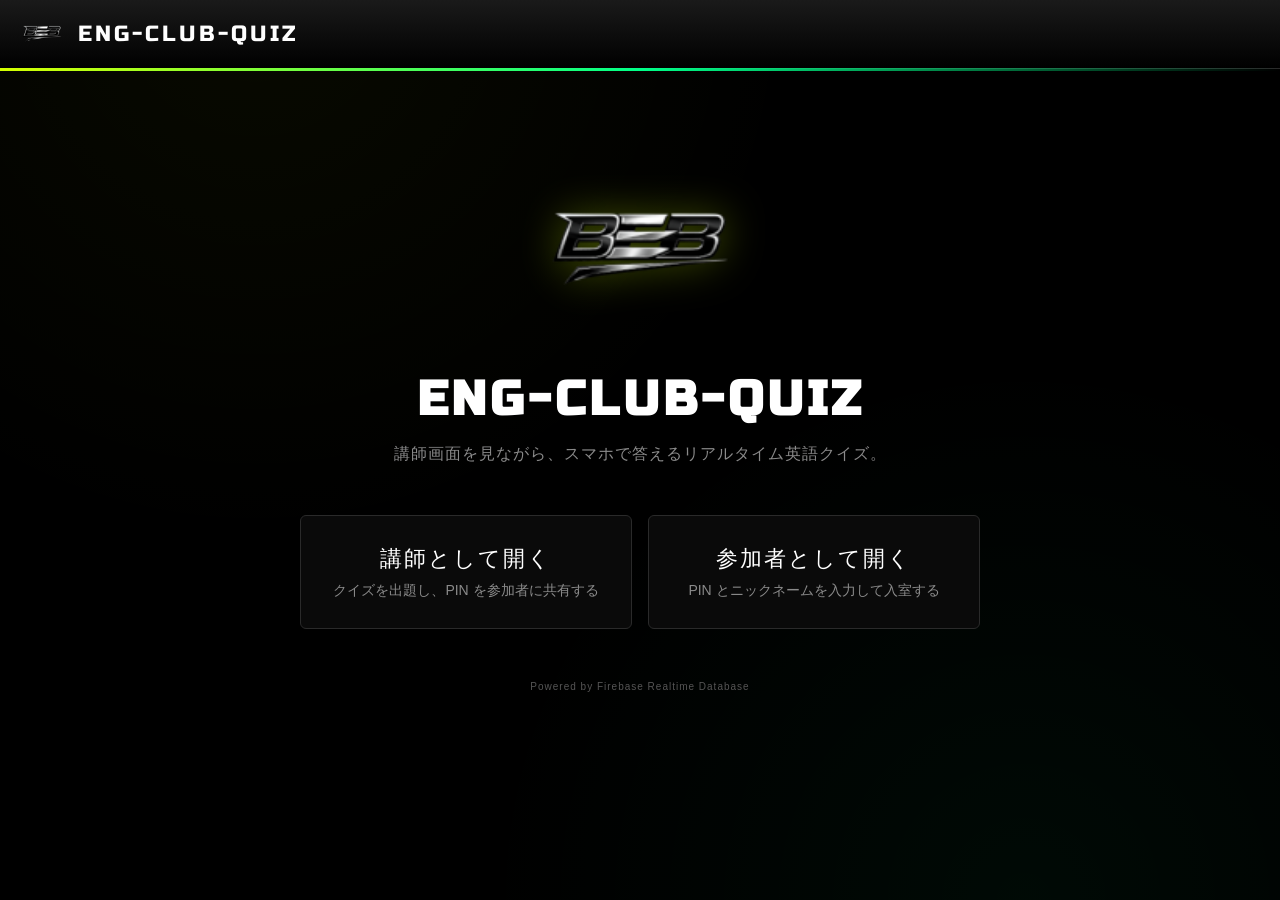
<file: index.html>
<!DOCTYPE html>
<html lang="ja">
<head>
  <meta charset="UTF-8">
  <meta name="viewport" content="width=device-width, initial-scale=1.0">
  <title>eng-club-quiz</title>
  <link rel="stylesheet" href="css/style.css">
</head>
<body class="landing">
  <header class="topbar">
    <img src="images/BEB.png" alt="BEB" class="logo">
    <span class="brand">ENG-CLUB-QUIZ</span>
  </header>
  <main class="landing-main">
    <img src="images/BEB.png" alt="BEB" class="hero-logo">
    <h1>ENG-CLUB-QUIZ</h1>
    <p class="subtitle">講師画面を見ながら、スマホで答えるリアルタイム英語クイズ。</p>

    <div class="landing-cards">
      <a class="card card-host" href="host.html">
        <div class="card-title">講師として開く</div>
        <div class="card-desc">クイズを出題し、PIN を参加者に共有する</div>
      </a>
      <a class="card card-join" href="join.html">
        <div class="card-title">参加者として開く</div>
        <div class="card-desc">PIN とニックネームを入力して入室する</div>
      </a>
    </div>

    <footer class="landing-footer">
      <small>Powered by Firebase Realtime Database</small>
    </footer>
  </main>
</body>
</html>
</file>
<file: css/style.css>
/* =========================================
   eng-club-quiz Street/Neon テーマ
   ========================================= */
@import url("https://fonts.googleapis.com/css2?family=Russo+One&display=swap");

:root {
  --bg: #000000;
  --surface: #0a0a0a;
  --surface-2: #141414;
  --border: #2a2a2a;
  --text: #ffffff;
  --text-muted: #8a8a8a;
  --accent: #d4ff00;        /* 蛍光イエロー: メインアクション */
  --accent-2: #00ff88;      /* 蛍光グリーン: 正解・成功 */
  --danger: #ff3366;        /* ホットピンク: 警告・失敗 */
  --c0: #ff2d7f;            /* 選択肢: マゼンタ */
  --c1: #00d4ff;            /* 選択肢: シアン */
  --c2: #ff9500;            /* 選択肢: ネオンオレンジ */
  --c3: #aaff00;            /* 選択肢: ライム */
  --display: "Russo One", "Impact", "Arial Black", sans-serif;
}

/* ===== 基本 ===== */
* { box-sizing: border-box; }
html, body {
  margin: 0;
  padding: 0;
  font-family: -apple-system, BlinkMacSystemFont, "Segoe UI", "Hiragino Kaku Gothic ProN",
               "Hiragino Sans", "Yu Gothic UI", Meiryo, sans-serif;
  background: var(--bg);
  color: var(--text);
  min-height: 100vh;
  /* 微かなノイズ風背景 */
  background-image:
    radial-gradient(circle at 20% 0%, rgba(212, 255, 0, 0.04), transparent 40%),
    radial-gradient(circle at 80% 100%, rgba(0, 255, 136, 0.04), transparent 40%);
}
h1, h2, h3 {
  margin: 0 0 16px;
  font-family: var(--display);
  letter-spacing: 2px;
  text-transform: uppercase;
}
button { font-family: inherit; cursor: pointer; }
.hidden { display: none !important; }
.error { color: var(--danger); min-height: 1.2em; font-weight: bold; }

/* ===== ヘッダー(全ページ共通) ===== */
.topbar {
  display: flex;
  align-items: center;
  gap: 14px;
  padding: 12px 20px;
  background: linear-gradient(180deg, #1a1a1a 0%, #000 100%);
  border-bottom: 1px solid var(--border);
  position: relative;
}
.topbar::after {
  content: "";
  position: absolute;
  left: 0; right: 0; bottom: -3px;
  height: 3px;
  background: linear-gradient(90deg, var(--accent) 0%, var(--accent-2) 50%, transparent 100%);
}
.topbar .logo { height: 44px; width: auto; display: block; }
.topbar .brand {
  font-family: var(--display);
  font-size: 22px;
  letter-spacing: 3px;
  color: var(--text);
}
.topbar .brand .hi { color: var(--accent); }

/* ===== レイアウト ===== */
.phase {
  max-width: 960px;
  margin: 0 auto;
  padding: 24px 20px;
}
body.join .phase { max-width: 560px; }

/* ===== 見出しバナー(蛍光黄帯) ===== */
.phase > h1 {
  display: inline-block;
  font-size: 28px;
  padding: 6px 16px;
  background: var(--accent);
  color: #000;
  clip-path: polygon(0 0, 100% 0, 96% 100%, 0 100%);
  padding-right: 28px;
  margin-bottom: 22px;
  box-shadow: 0 0 20px rgba(212, 255, 0, 0.4);
}
.phase > h2 {
  font-size: 20px;
  color: var(--accent-2);
}

/* ===== フォーム ===== */
.form-row { margin: 16px 0; }
.form-row > label {
  display: block;
  margin-bottom: 6px;
  font-family: var(--display);
  font-weight: normal;
  letter-spacing: 2px;
  text-transform: uppercase;
  font-size: 14px;
  color: var(--accent);
}
.form-row input[type="text"],
.form-row input[type="tel"],
.form-row select {
  width: 100%;
  padding: 14px;
  font-size: 18px;
  border: 1px solid var(--border);
  border-radius: 4px;
  background: var(--surface);
  color: var(--text);
  outline: none;
  transition: border-color 0.15s, box-shadow 0.15s;
}
.form-row input:focus,
.form-row select:focus {
  border-color: var(--accent);
  box-shadow: 0 0 0 3px rgba(212, 255, 0, 0.15);
}
.radio-group label {
  display: block;
  margin: 8px 0;
  font-weight: normal;
  cursor: pointer;
}
.radio-group input[type="radio"] { accent-color: var(--accent-2); }

/* ===== ボタン ===== */
button.primary {
  background: var(--accent);
  color: #000;
  border: none;
  padding: 14px 24px;
  font-size: 16px;
  font-family: var(--display);
  letter-spacing: 2px;
  text-transform: uppercase;
  border-radius: 4px;
  position: relative;
  transition: transform 0.08s, box-shadow 0.15s, background 0.15s;
  box-shadow: 0 0 18px rgba(212, 255, 0, 0.35);
}
button.primary:hover:not(:disabled) {
  background: #e6ff33;
  box-shadow: 0 0 28px rgba(212, 255, 0, 0.6);
}
button.primary:active:not(:disabled) { transform: translateY(1px); }
button.primary:disabled {
  background: #2a2a2a;
  color: #555;
  box-shadow: none;
  cursor: not-allowed;
}
button.primary.big {
  padding: 18px 28px;
  font-size: 22px;
  width: 100%;
}
button.danger {
  background: transparent;
  color: var(--danger);
  border: 1px solid var(--danger);
  padding: 12px 20px;
  font-size: 14px;
  font-family: var(--display);
  letter-spacing: 2px;
  text-transform: uppercase;
  border-radius: 4px;
  transition: background 0.15s, color 0.15s;
}
button.danger:hover { background: var(--danger); color: #fff; }
.actions { margin-top: 20px; display: flex; gap: 12px; flex-wrap: wrap; }

/* ===== ランディング ===== */
.landing-main {
  max-width: 720px;
  margin: 0 auto;
  padding: 80px 20px 60px;
  text-align: center;
}
.landing-main .hero-logo {
  width: 200px;
  height: auto;
  margin-bottom: 18px;
  filter: drop-shadow(0 0 20px rgba(212, 255, 0, 0.3));
}
.landing-main h1 {
  font-size: 48px;
  margin-bottom: 8px;
  letter-spacing: 4px;
}
.landing-main .subtitle {
  color: var(--text-muted);
  margin-bottom: 50px;
  letter-spacing: 1px;
}
.landing-cards {
  display: grid;
  grid-template-columns: 1fr 1fr;
  gap: 16px;
}
@media (max-width: 600px) {
  .landing-cards { grid-template-columns: 1fr; }
  .topbar .brand { font-size: 16px; letter-spacing: 2px; }
}
.card {
  display: block;
  padding: 28px 24px;
  background: var(--surface);
  border: 1px solid var(--border);
  color: var(--text);
  text-decoration: none;
  border-radius: 6px;
  transition: transform 0.12s, border-color 0.15s, box-shadow 0.15s;
  position: relative;
  overflow: hidden;
}
.card:hover {
  transform: translateY(-3px);
  border-color: var(--accent);
  box-shadow: 0 0 24px rgba(212, 255, 0, 0.2);
}
.card.card-join:hover { border-color: var(--accent-2); box-shadow: 0 0 24px rgba(0, 255, 136, 0.2); }
.card-title { font-family: var(--display); font-size: 22px; letter-spacing: 2px; margin-bottom: 8px; }
.card-desc { color: var(--text-muted); font-size: 14px; }
.landing-footer { margin-top: 50px; color: #555; letter-spacing: 1px; font-size: 12px; }

/* ===== ホスト: PIN表示 ===== */
.pin-display {
  background: var(--surface);
  border: 1px solid var(--border);
  border-top: 3px solid var(--accent);
  border-radius: 6px;
  padding: 36px;
  margin: 20px 0;
  display: flex;
  flex-direction: column;
  align-items: center;
  justify-content: center;
  gap: 32px;
  box-shadow: 0 0 30px rgba(212, 255, 0, 0.1);
}
.pin-display-main { text-align: center; }
.pin-label {
  font-family: var(--display);
  font-size: 16px;
  letter-spacing: 4px;
  color: var(--text-muted);
  text-transform: uppercase;
}
.pin-value {
  font-size: 84px;
  font-weight: bold;
  letter-spacing: 14px;
  color: var(--accent);
  font-family: "Consolas", "Menlo", monospace;
  text-shadow: 0 0 24px rgba(212, 255, 0, 0.6);
  line-height: 1.1;
}
.pin-hint { color: var(--text-muted); font-size: 13px; word-break: break-all; margin-top: 6px; }
.qr-area { text-align: center; }
.qr-area #qr-code {
  display: inline-block;
  padding: 16px;
  background: #ffffff;
  border-radius: 8px;
  line-height: 0;
  box-shadow: 0 0 28px rgba(0, 255, 136, 0.3);
}
.qr-area #qr-code img,
.qr-area #qr-code canvas { display: block; }
.qr-hint { color: var(--text-muted); font-size: 14px; margin-top: 12px; letter-spacing: 1px; }

/* ===== 参加者一覧 ===== */
.player-list {
  list-style: none;
  padding: 0;
  display: flex;
  flex-wrap: wrap;
  gap: 8px;
}
.player-list li {
  background: var(--surface-2);
  border: 1px solid var(--border);
  padding: 6px 14px;
  border-radius: 999px;
  font-size: 15px;
}
.player-list li::before {
  content: "▸ ";
  color: var(--accent-2);
}

/* ===== 問題表示(ホスト) ===== */
.qheader {
  display: flex;
  justify-content: space-between;
  align-items: center;
  gap: 16px;
  flex-wrap: wrap;
  font-size: 22px;
  margin-bottom: 16px;
  font-family: var(--display);
  letter-spacing: 2px;
}
.qindex { color: var(--accent); }
.qanswered { color: var(--accent-2); font-weight: bold; }
.qtimer { color: var(--accent); font-weight: bold; transition: transform 0.2s, color 0.2s; transform-origin: right center; }
.qtimer.danger {
  color: var(--danger);
  text-shadow: 0 0 12px rgba(255, 51, 102, 0.7);
  transform: scale(1.08);
}
.qtext {
  font-size: 28px;
  line-height: 1.5;
  background: var(--surface);
  border: 1px solid var(--border);
  padding: 24px;
  border-radius: 6px;
  margin-bottom: 20px;
  white-space: pre-wrap;
  font-family: inherit;
}
.qchoices {
  display: grid;
  grid-template-columns: 1fr 1fr;
  gap: 12px;
}
@media (max-width: 600px) {
  .qchoices { grid-template-columns: 1fr; }
}
.choice {
  padding: 22px;
  border-radius: 6px;
  font-size: 20px;
  color: #fff;
  font-weight: bold;
  position: relative;
  transition: transform 0.12s, opacity 0.2s, box-shadow 0.15s;
  border: 2px solid transparent;
  display: grid;
  grid-template-columns: 120px 1fr;
  gap: 18px;
  align-items: center;
}
.choice-marker {
  font-family: var(--display);
  letter-spacing: 1px;
  text-align: center;
  padding-right: 14px;
  border-right: 2px solid rgba(0, 0, 0, 0.25);
  display: flex;
  flex-direction: column;
  align-items: center;
  justify-content: center;
  gap: 4px;
  line-height: 1;
}
.marker-num {
  display: inline-flex;
  align-items: center;
  justify-content: center;
  width: 1.5em;
  height: 1.5em;
  border: 0.12em solid currentColor;
  border-radius: 50%;
  font-size: 0.95em;
  line-height: 1;
  opacity: 0.9;
}
.marker-shape {
  display: inline-flex;
  align-items: center;
  justify-content: center;
  width: 1.6em;
  height: 1.6em;
  line-height: 0;
}
.marker-shape svg {
  width: 100%;
  height: 100%;
  display: block;
}
.choice-text {
  line-height: 1.35;
  white-space: pre-wrap;
}
.choice.correct::after {
  content: "CORRECT";
  position: absolute;
  top: 10px;
  right: 12px;
  font-family: var(--display);
  font-size: 13px;
  letter-spacing: 2px;
  color: #000;
  background: var(--accent);
  padding: 4px 10px;
  border-radius: 3px;
  box-shadow: 0 0 18px rgba(212, 255, 0, 0.7);
}
.choice.c0 { background: var(--c0); }
.choice.c1 { background: var(--c1); color: #111; }
.choice.c2 { background: var(--c2); color: #111; }
.choice.c3 { background: var(--c3); color: #111; }
.choice.correct {
  outline: none;
  border-color: var(--accent);
  transform: scale(1.04);
  box-shadow: 0 0 30px rgba(212, 255, 0, 0.6);
}
.choice.wrong { opacity: 0.25; }

/* ===== 統計 ===== */
.qstats { margin-top: 24px; }
.distribution {
  display: grid;
  grid-template-columns: 1fr 1fr 1fr 1fr;
  gap: 8px;
  margin-bottom: 20px;
}
@media (max-width: 600px) {
  .distribution { grid-template-columns: 1fr 1fr; }
}
.dist-bar {
  background: var(--surface);
  border: 1px solid var(--border);
  border-radius: 4px;
  overflow: hidden;
  position: relative;
  min-height: 80px;
  display: flex;
  flex-direction: column;
  justify-content: flex-end;
}
.dist-fill {
  background: var(--c1);
  text-align: center;
  color: #fff;
  font-weight: bold;
  padding: 4px 0;
  transition: height 0.5s;
}
.dist-fill.correct-fill {
  background: var(--accent-2);
  color: #000;
  box-shadow: inset 0 0 16px rgba(0, 0, 0, 0.2);
}
.dist-label {
  position: absolute;
  top: 6px;
  left: 8px;
  font-size: 13px;
  color: var(--text-muted);
  font-family: var(--display);
  letter-spacing: 1px;
}
.explanation-box {
  background: var(--surface);
  border: 1px solid var(--border);
  padding: 14px 16px;
  border-radius: 4px;
  margin: 12px 0 20px;
}
.explanation-label {
  font-family: var(--display);
  font-size: 12px;
  color: var(--accent);
  margin-bottom: 6px;
  letter-spacing: 2px;
}

/* ===== ランキング ===== */
.ranking { padding-left: 28px; }
.ranking li {
  background: var(--surface);
  border: 1px solid var(--border);
  margin: 6px 0;
  padding: 8px 12px;
  border-radius: 4px;
}
.ranking li::marker { font-weight: bold; color: var(--accent); }
.ranking.final li:nth-child(1) {
  background: linear-gradient(90deg, rgba(212, 255, 0, 0.25), var(--surface));
  border-color: var(--accent);
}
.ranking.final li:nth-child(2) {
  background: linear-gradient(90deg, rgba(200, 200, 200, 0.18), var(--surface));
  border-color: #c0c0c0;
}
.ranking.final li:nth-child(3) {
  background: linear-gradient(90deg, rgba(255, 153, 0, 0.18), var(--surface));
  border-color: #ff9900;
}

/* ===== ホスト投影用 (body.host限定で参加者スマホには影響させない) ===== */
body.host .phase {
  max-width: 1280px;
}
body.host .qheader {
  font-size: clamp(28px, 3vw, 48px);
}
body.host .qtext {
  font-size: clamp(36px, 4vw, 64px);
  line-height: 1.35;
  padding: 32px;
}
body.host .choice {
  font-size: clamp(28px, 2.6vw, 44px);
  line-height: 1.35;
  padding: 30px;
}
body.host .marker-num { font-size: 1.0em; }
body.host .marker-shape { width: 1.9em; height: 1.9em; }

/* ===== 参加者画面 ===== */
.join-choices {
  display: grid;
  grid-template-columns: 1fr 1fr;
  gap: 12px;
  margin: 20px 0;
}
.choice-btn {
  font-weight: bold;
  color: #fff;
  border: none;
  border-radius: 12px;
  padding: 28px 0;
  min-height: 140px;
  transition: transform 0.08s, opacity 0.2s, box-shadow 0.15s;
  display: flex;
  align-items: center;
  justify-content: center;
}
.choice-btn svg {
  width: 64px;
  height: 64px;
  display: block;
}
.choice-btn:active:not(:disabled) { transform: scale(0.95); }
.choice-btn.c0 { background: var(--c0); box-shadow: 0 0 24px rgba(255, 45, 127, 0.5); }
.choice-btn.c1 { background: var(--c1); color: #111; box-shadow: 0 0 24px rgba(0, 212, 255, 0.5); }
.choice-btn.c2 { background: var(--c2); color: #111; box-shadow: 0 0 24px rgba(255, 149, 0, 0.5); }
.choice-btn.c3 { background: var(--c3); color: #111; box-shadow: 0 0 24px rgba(170, 255, 0, 0.5); }
.choice-btn:disabled { opacity: 0.35; cursor: default; box-shadow: none; }
.choice-btn.selected {
  outline: 4px solid var(--accent);
  outline-offset: 3px;
  box-shadow: 0 0 32px rgba(212, 255, 0, 0.6);
}
.answer-instruction { text-align: center; color: var(--text-muted); letter-spacing: 1px; }
.answer-state {
  text-align: center;
  font-size: 16px;
  min-height: 1.4em;
  color: var(--accent);
  letter-spacing: 1px;
}
.big-message {
  font-size: 24px;
  text-align: center;
  margin: 24px 0;
  font-family: var(--display);
  letter-spacing: 3px;
}
.my-status { text-align: center; color: var(--text-muted); letter-spacing: 1px; }
.my-status span { color: var(--accent); font-weight: bold; }
.result-box {
  background: var(--surface);
  border: 1px solid var(--border);
  padding: 24px;
  border-radius: 8px;
  text-align: center;
}
.result-box > div { margin: 10px 0; font-size: 18px; }
#result-headline {
  font-family: var(--display);
  font-size: 40px;
  letter-spacing: 4px;
  margin-bottom: 16px;
}
#result-headline.correct {
  color: var(--accent-2);
  text-shadow: 0 0 24px rgba(0, 255, 136, 0.7);
}
#result-headline.wrong {
  color: var(--danger);
  text-shadow: 0 0 24px rgba(255, 51, 102, 0.5);
}
</file>
